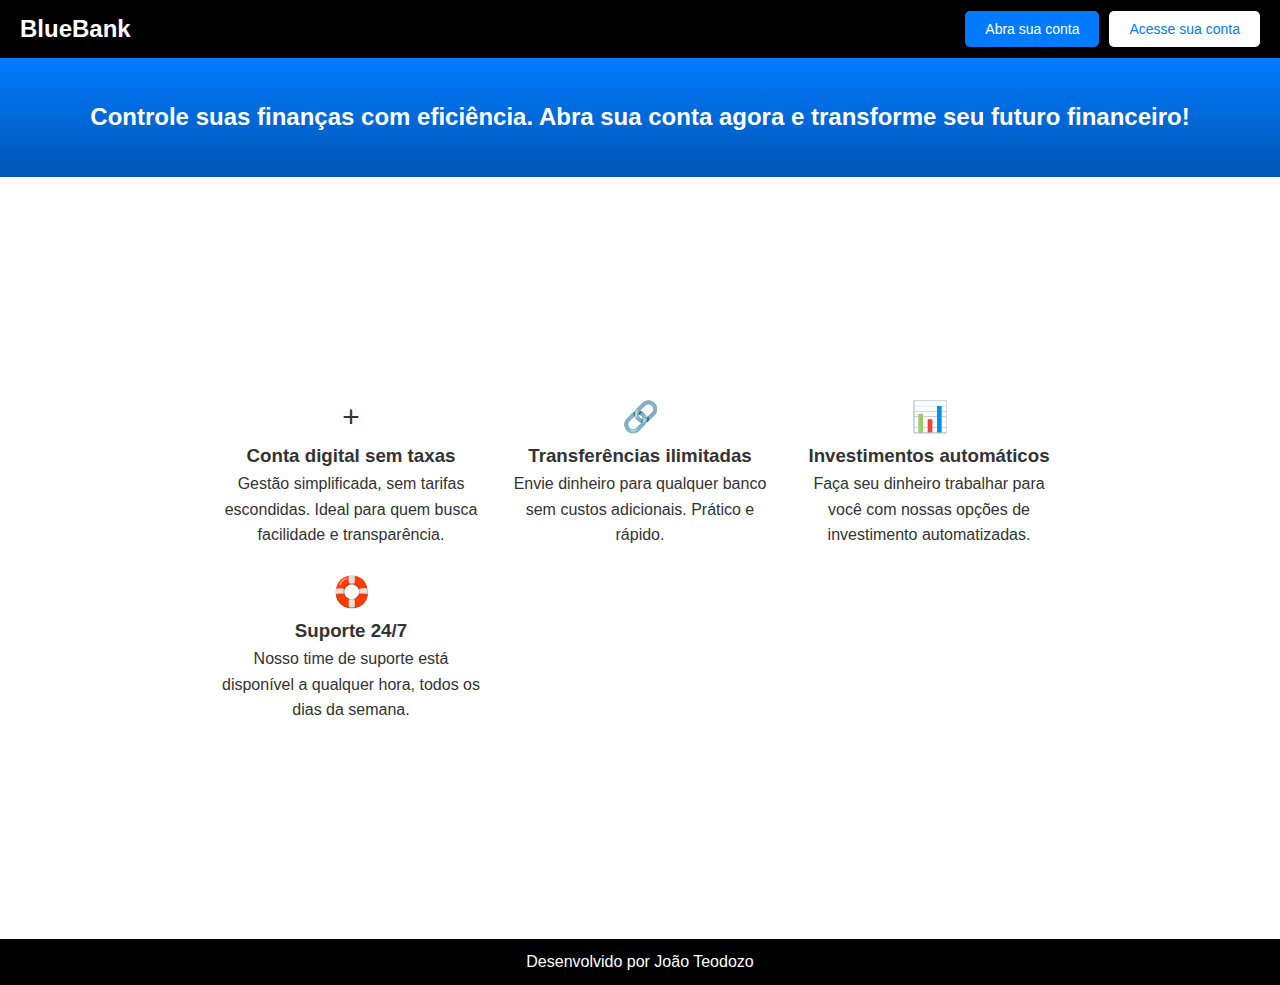
<file: index.html>
<!DOCTYPE html>
<html lang="pt-BR">
<head>
    <meta charset="UTF-8">
    <meta name="viewport" content="width=device-width, initial-scale=1.0">
    <title>BlueBank</title>
    <link rel="stylesheet" href="styles.css">
</head>
<body>
    <div class="wrapper">
        <header class="header">
            <h1 class="logo">BlueBank</h1>
            <div class="buttons">
                <button class="btn-primary" id="openRegisterModal">Abra sua conta</button>
                <button class="btn-secondary" id="openLoginModal">Acesse sua conta</button>
            </div>
        </header>

        <section class="banner">
            <h2>Controle suas finanças com eficiência. Abra sua conta agora e transforme seu futuro financeiro!</h2>
        </section>

        <main class="main-content">
            <section class="features">
                <div class="feature">
                    <div class="icon">+</div>
                    <h3>Conta digital sem taxas</h3>
                    <p>Gestão simplificada, sem tarifas escondidas. Ideal para quem busca facilidade e transparência.</p>
                </div>
                <div class="feature">
                    <div class="icon">🔗</div>
                    <h3>Transferências ilimitadas</h3>
                    <p>Envie dinheiro para qualquer banco sem custos adicionais. Prático e rápido.</p>
                </div>
                <div class="feature">
                    <div class="icon">📊</div>
                    <h3>Investimentos automáticos</h3>
                    <p>Faça seu dinheiro trabalhar para você com nossas opções de investimento automatizadas.</p>
                </div>
                <div class="feature">
                    <div class="icon">🛟</div>
                    <h3>Suporte 24/7</h3>
                    <p>Nosso time de suporte está disponível a qualquer hora, todos os dias da semana.</p>
                </div>
            </section>
        </main>
    </div>

    <footer class="footer">
        <p>Desenvolvido por João Teodozo</p>
    </footer>

    <!-- Modal para registro -->
    <div class="modal" id="registerModal">
        <div class="modal-content">
            <span class="close-btn" id="closeRegisterModal">&times;</span>
            <h3>Preencha os campos abaixo para criar sua conta corrente!</h3>
            <form>
                <label for="name">Nome</label>
                <input type="text" id="name" placeholder="Digite seu nome completo">
                
                <label for="email">E-mail</label>
                <input type="email" id="email" placeholder="Digite seu email">
                
                <label for="password">Senha</label>
                <input type="password" id="password" placeholder="Digite sua senha">
                
                <label>
                    <input type="checkbox">
                    Li e estou ciente quanto às condições de tratamento dos meus dados conforme descrito na Política de Privacidade do banco.
                </label>
                
                <button type="submit" class="btn-primary">Criar conta</button>
            </form>
        </div>
    </div>

    <!-- Modal para login -->
    <div class="modal" id="loginModal">
        <div class="modal-content">
            <span class="close-btn" id="closeLoginModal">&times;</span>
            <h3>Login</h3>
            <form>
                <label for="login-email">E-mail</label>
                <input type="email" id="login-email" placeholder="Digite seu email">
                
                <label for="login-password">Senha</label>
                <input type="password" id="login-password" placeholder="Digite sua senha">
                
                <button type="submit" class="btn-primary">Acessar</button>
                <a href="#" class="forgot-password">Esqueci minha senha!</a>
            </form>
        </div>
    </div>

    <script src="index.js"></script>

    <script>
        openRegisterModal.addEventListener('click', () => {
            registerModal.style.display = 'flex';
        });
        
        // Fechar modal de registro
        closeRegisterModal.addEventListener('click', () => {
            registerModal.style.display = 'none';
        });
        
        // Abrir modal de login
        openLoginModal.addEventListener('click', () => {
            loginModal.style.display = 'flex';
        });
        
        // Fechar modal de login
        closeLoginModal.addEventListener('click', () => {
            loginModal.style.display = 'none';
        });
        
        // Fechar modal ao clicar fora do conteúdo
        window.addEventListener('click', (event) => {
            if (event.target === registerModal) {
                registerModal.style.display = 'none';
            }
            if (event.target === loginModal) {
                loginModal.style.display = 'none';
            }
        });
      </script>
</body>
</html>
</file>
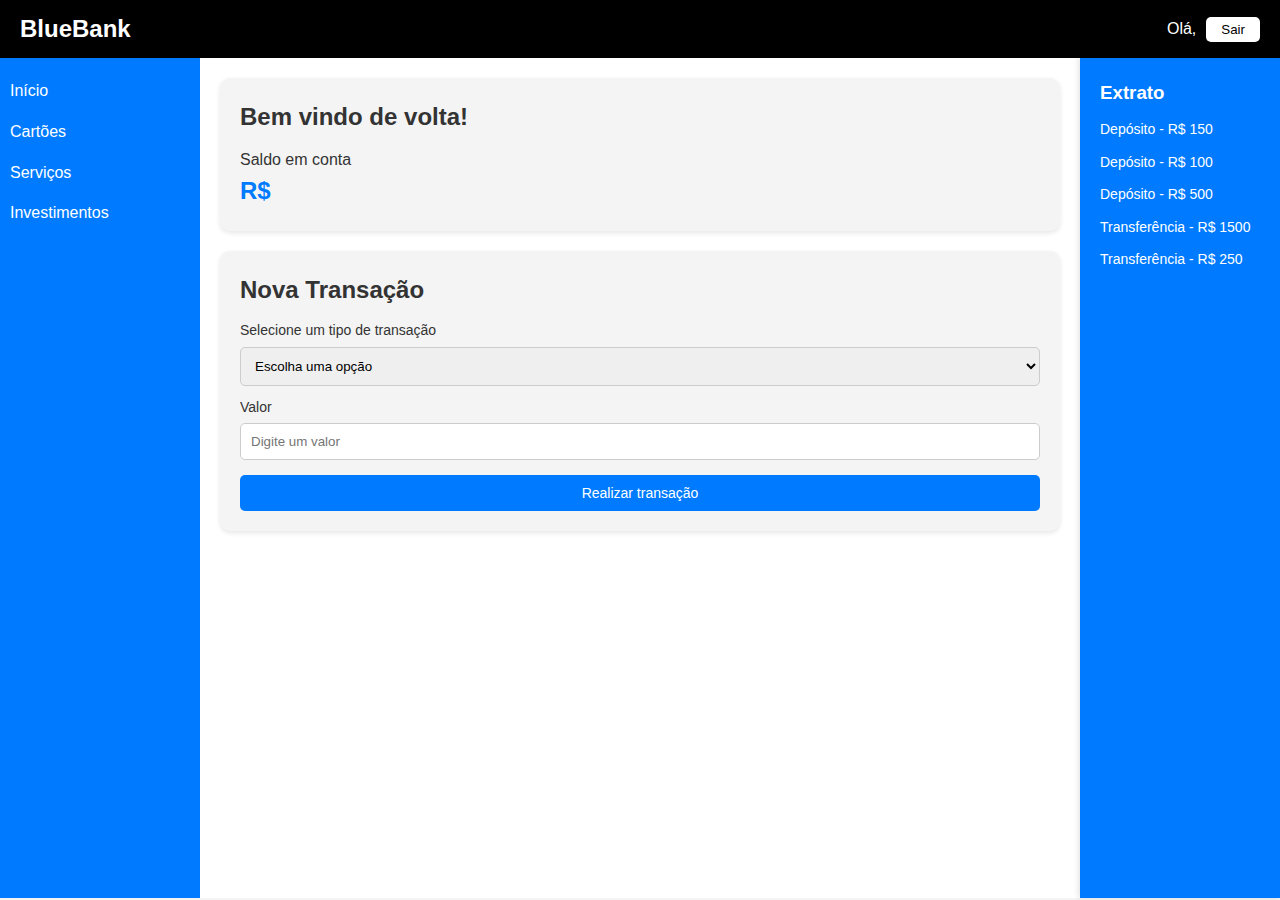
<file: home.html>
<!DOCTYPE html>
<html lang="pt-BR">
<head>
    <meta charset="UTF-8">
    <meta name="viewport" content="width=device-width, initial-scale=1.0">
    <title>Dashboard - BlueBank</title>
    <link rel="stylesheet" href="home.css">
</head>
<body>
    <header class="header">
        <h1 class="logo">BlueBank</h1>
        <div class="user-info">
            <span>Olá, <span id="userName"></span></span>
            <button class="btn-secondary" id="logoutButton">Sair</button>
        </div>
    </header>

    <div class="dashboard">
        <nav class="sidebar">
            <ul>
                <li><a href="#" onclick="showDashboard()">Início</a></li>
                <li><a href="#" onclick="showCards()">Cartões</a></li>
                <li><a href="#">Serviços</a></li>
                <li><a href="#">Investimentos</a></li>
            </ul>
        </nav>

        <main class="content">
            <!-- Tela de Início -->
            <section class="welcome" id="dashboardScreen">
                <h2>Bem vindo de volta!</h2>
                <h2 id="Name"></h2>
                <p>Saldo em conta</p>
                <h3 id="Balance">R$ </h3>
            </section>

            <section class="transaction" id="dashboardScreen">
                <h2>Nova Transação</h2>
                <form id="transactionForm">
                    <label for="transactionType">Selecione um tipo de transação</label>
                    <select id="transactionType" required>
                        <option value="" disabled selected>Escolha uma opção</option>
                        <option value="deposit">Depósito</option>
                        <option value="transfer">Transferência</option>
                    </select>
                    
                    <label for="transactionValue">Valor</label>
                    <input type="number" id="transactionValue" placeholder="Digite um valor" required>
                    
                    <button type="submit" class="btn-primary">Realizar transação</button>
                </form>
            </section>

            <!-- Tela de Cartões -->
            <section class="cards" id="cardsScreen" style="display: none;">
                <h2>Meus Cartões</h2>
                <div class="card">
                    <div class="card-info blue-card">
                        <p>Byte</p>
                        <p>Platinum</p>
                        <p>João Teodozo</p>
                        <p>************</p>
                    </div>
                    <div class="card-actions">
                        <button class="btn-primary">Desbloquear</button>
                        <button class="btn-danger">Bloquear</button>
                        <p>Função: Débito</p>
                    </div>
                </div>
                <div class="card">
                    <div class="card-info gray-card">
                        <p>Byte</p>
                        <p>Platinum</p>
                        <p>João Santos</p>
                        <p>************</p>
                    </div>
                    <div class="card-actions">
                        <button class="btn-primary">Desbloquear</button>
                        <button class="btn-danger">Bloquear</button>
                        <p>Função: Crédito</p>
                    </div>
                </div>
            </section>
        </main>

        <aside class="sidebar-right">
            <h3>Extrato</h3>
            <ul id="transactionHistory">
                <li>Depósito - R$ 150</li>
                <li>Depósito - R$ 100</li>
                <li>Depósito - R$ 500</li>
                <li>Transferência - R$ 1500</li>
                <li>Transferência - R$ 250</li>
            </ul>
        </aside>
    </div>

    <script src="script.js"></script>
</body>
</html>
</file>
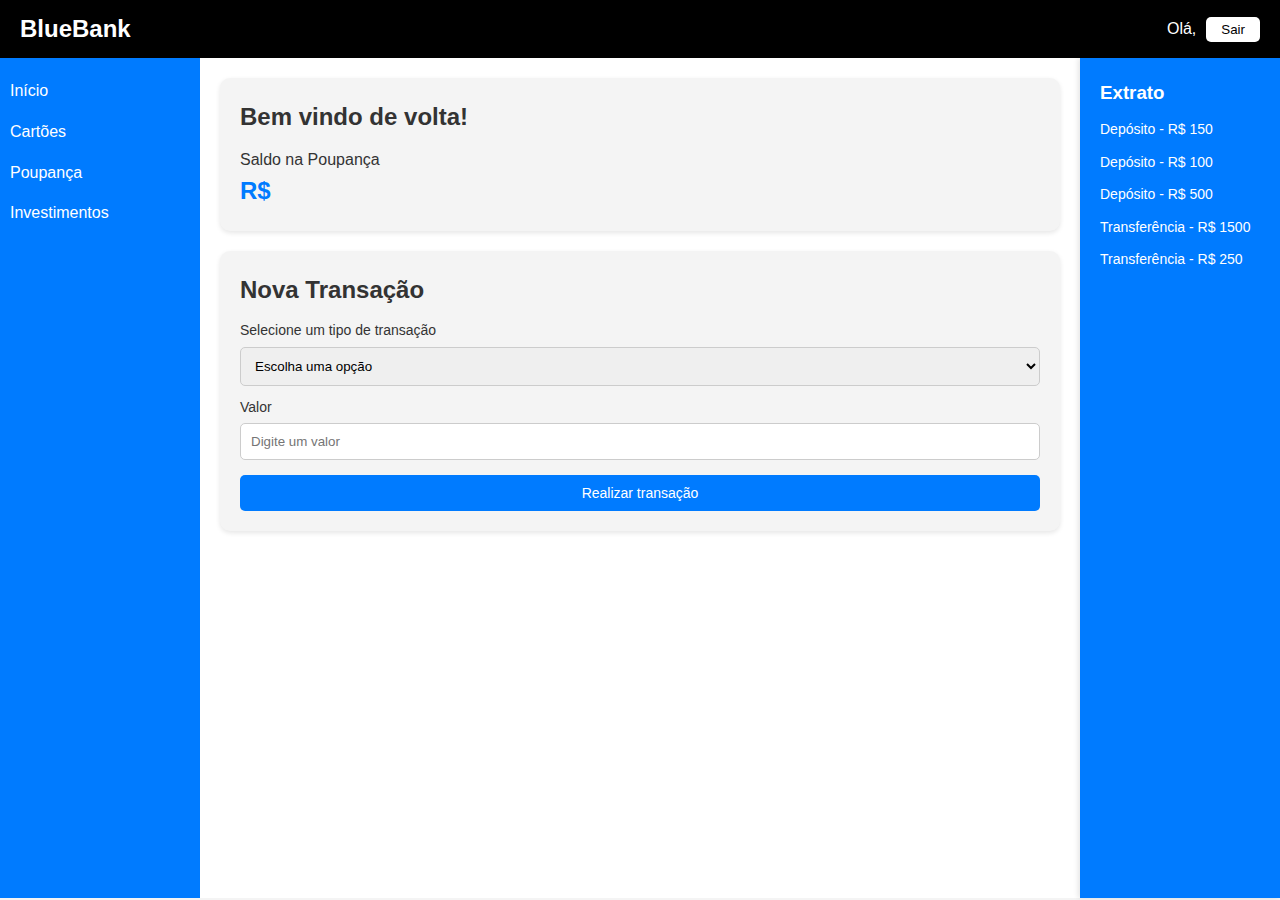
<file: poupanca.html>
<!DOCTYPE html>
<html lang="pt-BR">
<head>
    <meta charset="UTF-8">
    <meta name="viewport" content="width=device-width, initial-scale=1.0">
    <title>Dashboard - BlueBank</title>
    <link rel="stylesheet" href="home.css">
</head>
<body>
    <header class="header">
        <h1 class="logo">BlueBank</h1>
        <div class="user-info">
            <span>Olá, <span id="userName"></span></span>
            <button class="btn-secondary" id="logoutButton">Sair</button>
        </div>
    </header>

    <div class="dashboard">
        <nav class="sidebar">
            <ul>
                <li><a href="home.html" onclick="showDashboard()">Início</a></li>
                <li><a href="#" onclick="showCards()">Cartões</a></li>
                <li><a href="poupanca.html">Poupança</a></li>
                <li><a href="#">Investimentos</a></li>
            </ul>
        </nav>

        <main class="content">
            <!-- Tela de Início -->
            <section class="welcome" id="dashboardScreen">
                <h2>Bem vindo de volta!</h2>
                <h2 id="Name"></h2>
                <p>Saldo na Poupança</p>
                <h3 id="Balance">R$ </h3>
            </section>

            <section class="transaction" id="dashboardScreen">
                <h2>Nova Transação</h2>
                <form id="transactionForm">
                    <label for="transactionType">Selecione um tipo de transação</label>
                    <select id="transactionType" required>
                        <option value="" disabled selected>Escolha uma opção</option>
                        <option value="deposit">Depósito na Poupança</option>
                        <option value="transfer">Resgatar saldo para Conta Corrente</option>
                    </select>
                    
                    <label for="transactionValue">Valor</label>
                    <input type="number" id="transactionValue" placeholder="Digite um valor" required>
                    
                    <button type="submit" class="btn-primary">Realizar transação</button>
                </form>
            </section>

            <!-- Tela de Cartões -->
            <section class="cards" id="cardsScreen" style="display: none;">
                <h2>Meus Cartões</h2>
                <div class="card">
                    <div class="card-info blue-card">
                        <p>Byte</p>
                        <p>Platinum</p>
                        <p>João Teodozo</p>
                        <p>************</p>
                    </div>
                    <div class="card-actions">
                        <button class="btn-primary">Desbloquear</button>
                        <button class="btn-danger">Bloquear</button>
                        <p>Função: Débito</p>
                    </div>
                </div>
                <div class="card">
                    <div class="card-info gray-card">
                        <p>Byte</p>
                        <p>Platinum</p>
                        <p>João Santos</p>
                        <p>************</p>
                    </div>
                    <div class="card-actions">
                        <button class="btn-primary">Desbloquear</button>
                        <button class="btn-danger">Bloquear</button>
                        <p>Função: Crédito</p>
                    </div>
                </div>
            </section>
        </main>

        <aside class="sidebar-right">
            <h3>Extrato</h3>
            <ul id="transactionHistory">
                <li>Depósito - R$ 150</li>
                <li>Depósito - R$ 100</li>
                <li>Depósito - R$ 500</li>
                <li>Transferência - R$ 1500</li>
                <li>Transferência - R$ 250</li>
            </ul>
        </aside>
    </div>

    <script src="script.js"></script>
</body>
</html>
</file>
<file: styles.css>
/* Reset básico */
* {
    margin: 0;
    padding: 0;
    box-sizing: border-box;
}

body, html {
    font-family: Arial, sans-serif;
    line-height: 1.6;
    color: #333;
    min-height: 100%;
    display: flex;
    flex-direction: column;
}

/* Wrapper */
.wrapper {
    flex: 1;
}

/* Cabeçalho */
.header {
    background-color: #000;
    color: #fff;
    padding: 10px 20px;
    display: flex;
    justify-content: space-between;
    align-items: center;
}

.logo {
    font-size: 24px;
    font-weight: bold;
}

.buttons {
    display: flex;
    gap: 10px;
}

.btn-primary, .btn-secondary {
    padding: 10px 20px;
    border: none;
    border-radius: 5px;
    cursor: pointer;
    font-size: 14px;
}

.btn-primary {
    background-color: #007bff;
    color: #fff;
}

.btn-secondary {
    background-color: #fff;
    color: #007bff;
}

/* Banner */
.banner {
    background: linear-gradient(to bottom, #007bff, #0056b3);
    color: #fff;
    text-align: center;
    padding: 40px 20px;
}

/* Conteúdo principal */
.main-content {
    flex: 1;
    display: flex;
    align-items: center;
    justify-content: center;
    padding: 216.5px;
}

.features {
    display: grid;
    grid-template-columns: repeat(auto-fit, minmax(250px, 1fr));
    gap: 20px;
    max-width: 1200px;
    width: 100%;
    text-align: center;
}

/* Rodapé */
.footer {
    background-color: #000;
    color: #fff;
    text-align: center;
    padding: 10px 0;
    margin-top: auto;
}

/* Modal base */
.modal {
    display: none;
    position: fixed;
    top: 0;
    left: 0;
    width: 100%;
    height: 100%;
    background: rgba(0, 0, 0, 0.5);
    justify-content: center;
    align-items: center;
    z-index: 1000;
}

.modal-content {
    background: #fff;
    padding: 20px;
    border-radius: 10px;
    box-shadow: 0 2px 10px rgba(0, 0, 0, 0.1);
    width: 90%;
    max-width: 400px;
}

.close-btn {
    float: right;
    font-size: 20px;
    cursor: pointer;
}

.modal-content h3 {
    margin-bottom: 20px;
}

.modal-content label {
    display: block;
    margin-top: 10px;
    font-size: 14px;
}

.modal-content input[type="text"],
.modal-content input[type="email"],
.modal-content input[type="password"] {
    width: 100%;
    padding: 10px;
    margin-top: 5px;
    border: 1px solid #ccc;
    border-radius: 5px;
}

.modal-content button {
    margin-top: 20px;
    width: 100%;
    padding: 10px;
    border: none;
    border-radius: 5px;
    font-size: 14px;
    cursor: pointer;
    background-color: #007bff;
    color: white;
}

.forgot-password {
    display: block;
    text-align: center;
    margin-top: 10px;
    font-size: 14px;
    color: #007bff;
    text-decoration: none;
}

.forgot-password:hover {
    text-decoration: underline;
}

.icon {
    font-size: 30px;
}
</file>
<file: home.css>
/* Reset básico */
* {
    margin: 0;
    padding: 0;
    box-sizing: border-box;
}

body, html {
    font-family: Arial, sans-serif;
    line-height: 1.6;
    color: #333;
    height: 100%;
    background: #f4f4f4;
}

/* Cabeçalho */
.header {
    background-color: #000;
    color: #fff;
    padding: 10px 20px;
    display: flex;
    justify-content: space-between;
    align-items: center;
}

.logo {
    font-size: 24px;
    font-weight: bold;
}

.user-info {
    display: flex;
    align-items: center;
    gap: 10px;
}

.btn-secondary {
    background-color: #fff;
    color: #000;
    border: none;
    padding: 5px 15px;
    border-radius: 5px;
    cursor: pointer;
}

/* Dashboard Layout */
.dashboard {
    display: flex;
    height: calc(100vh - 60px); /* Altura da tela menos o cabeçalho */
}

.sidebar {
    background: #007bff;
    color: #fff;
    width: 200px;
    padding: 20px 10px;
}

.sidebar ul {
    list-style: none;
}

.sidebar ul li {
    margin-bottom: 15px;
}

.sidebar ul li a {
    color: #fff;
    text-decoration: none;
}

.sidebar-right {
    background: #007bff;
    color: #fff;
    width: 200px;
    padding: 20px;
    box-shadow: -2px 0 5px rgba(0, 0, 0, 0.1);
}

.sidebar-right h3 {
    margin-bottom: 10px;
}

.sidebar-right ul {
    list-style: none;
    padding: 0;
}

.sidebar-right ul li {
    margin-bottom: 10px;
    font-size: 14px;
}

/* Conteúdo Principal */
.content {
    flex: 1;
    padding: 20px;
    background: #fff;
}

.welcome, .transaction {
    background: #f4f4f4;
    padding: 20px;
    border-radius: 10px;
    margin-bottom: 20px;
    box-shadow: 0 2px 5px rgba(0, 0, 0, 0.1);
}

.welcome h2 {
    margin-bottom: 10px;
}

.welcome h3 {
    color: #007bff;
    font-size: 24px;
}

.transaction form {
    display: flex;
    flex-direction: column;
}

.transaction form label {
    margin-top: 10px;
    font-size: 14px;
}

.transaction form input,
.transaction form select {
    padding: 10px;
    margin-top: 5px;
    border: 1px solid #ccc;
    border-radius: 5px;
}

.transaction form button {
    margin-top: 15px;
    padding: 10px;
    border: none;
    border-radius: 5px;
    background: #007bff;
    color: #fff;
    font-size: 14px;
    cursor: pointer;
}

/* Botões para cartões */
.card {
    width: 430px;
    display: flex;
    justify-content: space-between;
    align-items: center;
    margin-bottom: 20px;
    padding: 15px;
    background: #f4f4f4;
    border-radius: 10px;
    box-shadow: 0 2px 5px rgba(0, 0, 0, 0.1);
}

.card-info {
    flex: 1;
    padding: 15px;
    color: #fff;
    border-radius: 10px;
    font-size: 14px;
}

.blue-card {
    background-color: #007bff;
}

.gray-card {
    background-color: #6c757d;
}

.card-actions {
    display: flex;
    flex-direction: column;
    align-items: flex-start;
    padding: 30px;
}

.card-actions button {
    margin-bottom: 5px;
    padding: 5px 10px;
    border: none;
    border-radius: 5px;
    cursor: pointer;
    font-size: 14px;
}

.btn-danger {
    background-color: #e60000;
    color: white;
    width: 100px;
}

.btn-primary {
    background-color: green;
    color: white;
}
</file>
